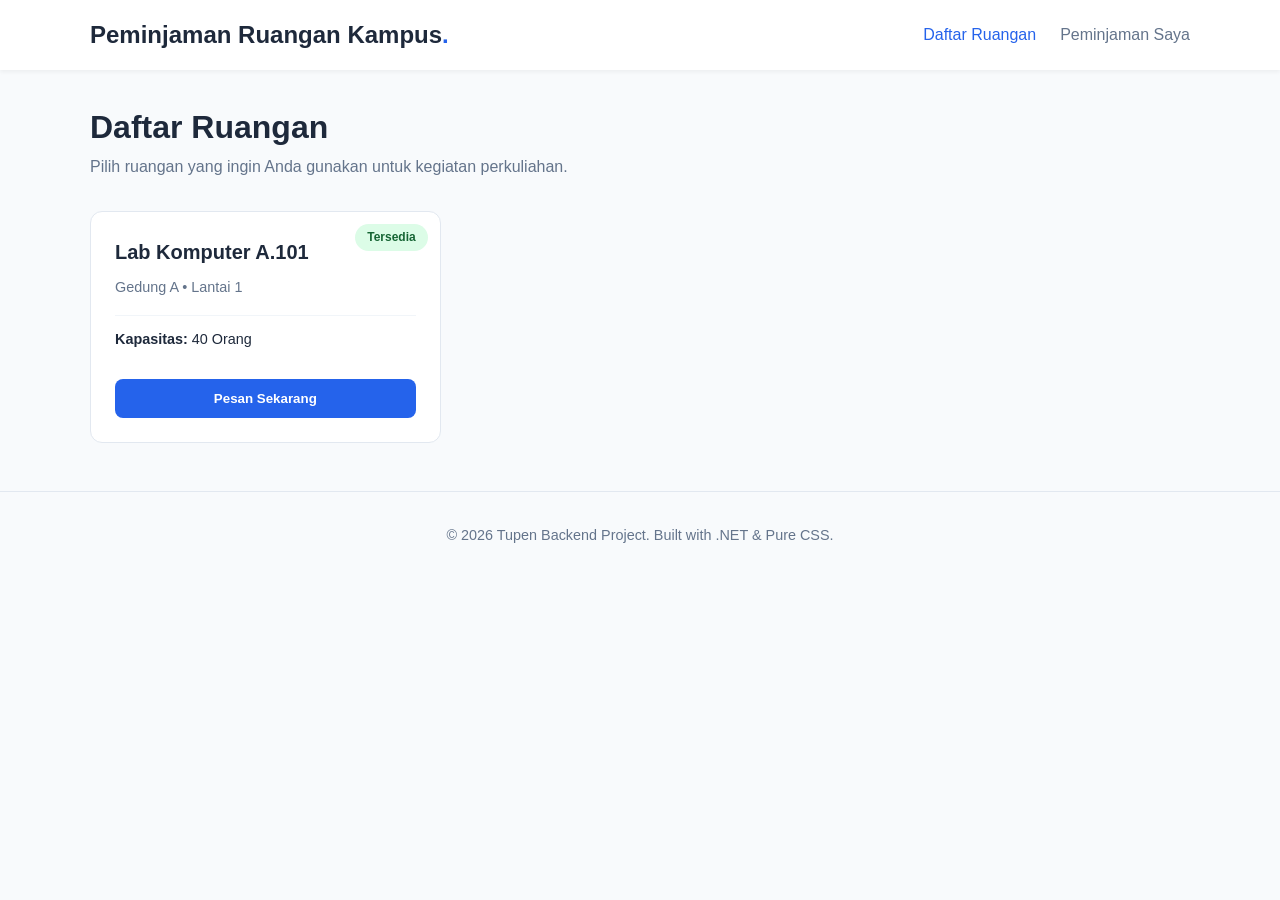
<file: index.html>
<!DOCTYPE html>
<html lang="id">
<head>
    <meta charset="UTF-8">
    <meta name="viewport" content="width=device-width, initial-scale=1.0">
    <title>Tupen - Sistem Peminjaman Ruangan</title>
    <link rel="stylesheet" href="style.css">
</head>
<body>
    <nav class="navbar">
        <div class="container">
            <h1 class="logo">Peminjaman Ruangan Kampus<span>.</span></h1>
            <ul class="nav-links">
                <li><a href="index.html" class="active">Daftar Ruangan</a></li>
                <li><a href="peminjaman.html">Peminjaman Saya</a></li>
            </ul>
        </div>
    </nav>

    <main class="container">
        <header class="page-header">
            <h2>Daftar Ruangan</h2>
            <p>Pilih ruangan yang ingin Anda gunakan untuk kegiatan perkuliahan.</p>
        </header>

        <section id="room-list" class="room-grid">
    <div class="room-card">
        <div class="room-badge">Tersedia</div>
        <div class="room-info">
            <h3>Lab Komputer A.101</h3>
            <p class="room-meta">Gedung A • Lantai 1</p>
            <div class="room-details">
                <span><strong>Kapasitas:</strong> 40 Orang</span>
            </div>
            <button class="btn-book">Pesan Sekarang</button>
        </div>
    </div>
    
    </section>
    </main>

    <footer>
        <p>&copy; 2026 Tupen Backend Project. Built with .NET & Pure CSS.</p>
    </footer>

    <script>
    const API_URL = 'http://localhost:5145/api'; // Sesuaikan port backend kamu

    async function loadRooms() {
        try {
            const response = await fetch(`${API_URL}/Rooms`);
            const rooms = await response.json();
            
            const container = document.getElementById('room-list');
            container.innerHTML = ''; // Hapus blueprint/loading

            rooms.forEach(room => {
                container.innerHTML += `
                    <div class="room-card">
                        <div class="room-badge">Tersedia</div>
                        <div class="room-info">
                            <h3>${room.name}</h3>
                            <p class="room-meta">${room.roomNumber}</p>
                            <div class="room-details">
                                <span><strong>Kapasitas:</strong> ${room.capacity} Orang</span>
                            </div>
                            <button class="btn-book" onclick="location.href='peminjaman.html?roomId=${room.id}'">
                                Pesan Sekarang
                            </button>
                        </div>
                    </div>
                `;
            });
        } catch (error) {
            console.error('Gagal mengambil data ruangan:', error);
        }
    }

    // Jalankan fungsi saat halaman dimuat
    document.addEventListener('DOMContentLoaded', loadRooms);
</script>
</body>
</html>
</file>
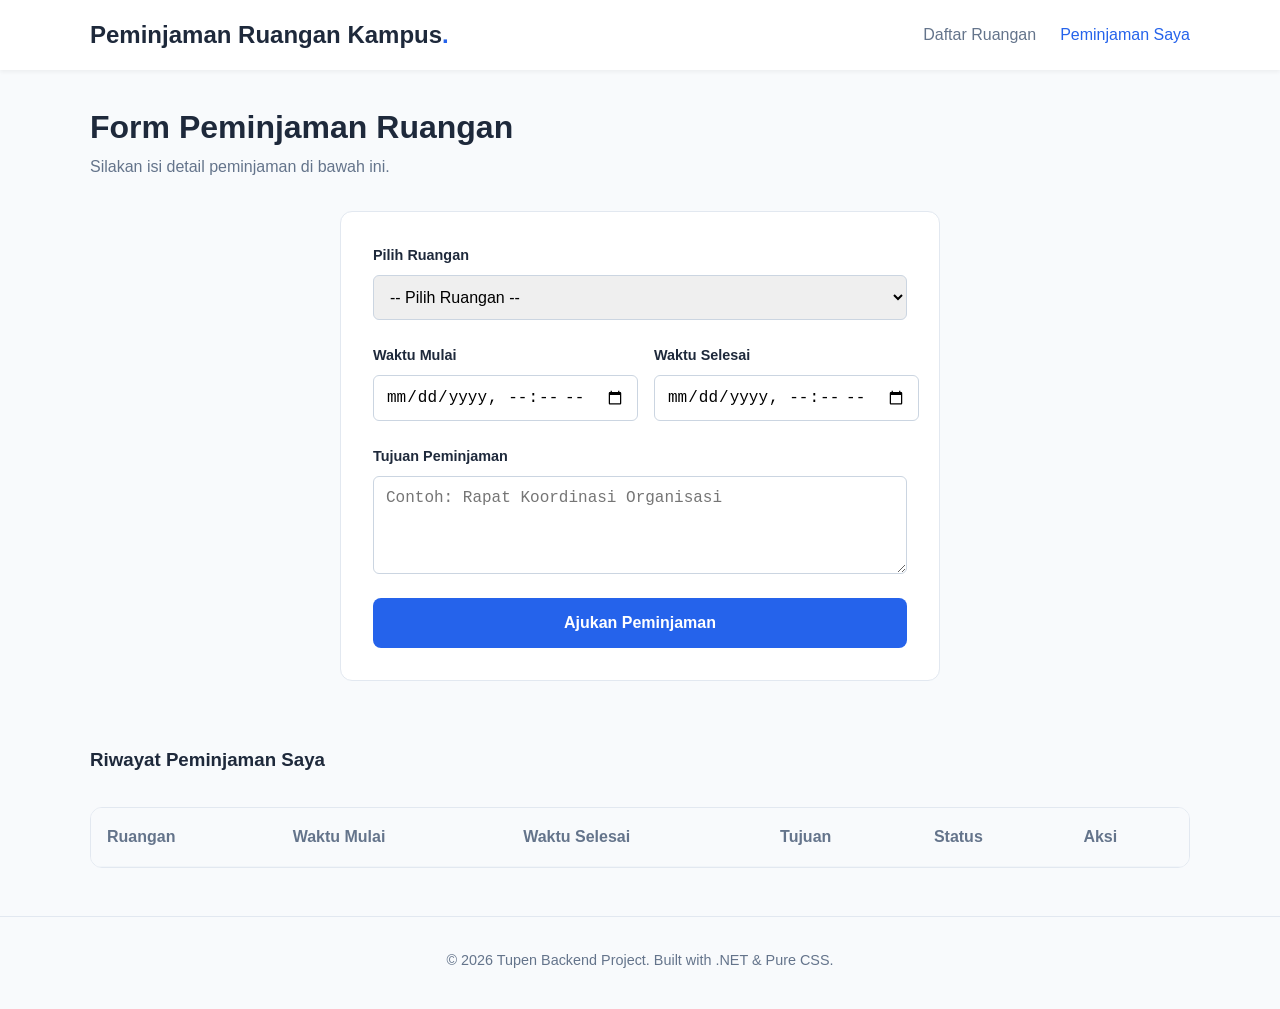
<file: peminjaman.html>
<!DOCTYPE html>
<html lang="id">
<head>
    <meta charset="UTF-8">
    <meta name="viewport" content="width=device-width, initial-scale=1.0">
    <title>Form Peminjaman - Tupen</title>
    <link rel="stylesheet" href="style.css">
</head>
<body>
    <nav class="navbar">
        <div class="container">
            <h1 class="logo">Peminjaman Ruangan Kampus<span>.</span></h1>
            <ul class="nav-links">
                <li><a href="index.html">Daftar Ruangan</a></li>
                <li><a href="peminjaman.html" class="active">Peminjaman Saya</a></li>
            </ul>
        </div>
    </nav>

    <main class="container">
        <section class="form-section">
            <header class="page-header">
                <h2>Form Peminjaman Ruangan</h2>
                <p>Silakan isi detail peminjaman di bawah ini.</p>
            </header>

            <form id="booking-form" class="card-form">
                <div class="form-group">
                    <label for="roomId">Pilih Ruangan</label>
                    <select id="roomId" name="roomId" required>
                        <option value="">-- Pilih Ruangan --</option>
                    </select>
                </div>

                <div class="form-row">
                    <div class="form-group">
                        <label for="startTime">Waktu Mulai</label>
                        <input type="datetime-local" id="startTime" name="startTime" required>
                    </div>
                    <div class="form-group">
                        <label for="endTime">Waktu Selesai</label>
                        <input type="datetime-local" id="endTime" name="endTime" required>
                    </div>
                </div>

                <div class="form-group">
                    <label for="purpose">Tujuan Peminjaman</label>
                    <textarea id="purpose" name="purpose" rows="4" placeholder="Contoh: Rapat Koordinasi Organisasi" required></textarea>
                </div>

                <button type="submit" class="btn-submit">Ajukan Peminjaman</button>
            </form>
        </section>

        <section class="history-section">
            <header class="page-header">
                <h3>Riwayat Peminjaman Saya</h3>
            </header>

            <div class="table-container">
                <table class="styled-table">
                    <thead>
                        <tr>
                            <th>Ruangan</th>
                            <th>Waktu Mulai</th>
                            <th>Waktu Selesai</th>
                            <th>Tujuan</th>
                            <th>Status</th>
                            <th>Aksi</th>
                        </tr>
                    </thead>
                    <tbody id="booking-history-body"></tbody>
                </table>
            </div>
        </section>
    </main>

    <div id="editModal" class="modal">
        <div class="modal-content">
            <div class="modal-header">
                <h3>Edit Peminjaman</h3>
                <p style="font-size: 0.8rem; color: #666;">Status akan otomatis kembali ke Pending.</p>
            </div>
            <input type="hidden" id="editId">
            <div class="form-group">
                <label for="editStartTime">Waktu Mulai</label>
                <input type="datetime-local" id="editStartTime">
            </div>
            <div class="form-group">
                <label for="editEndTime">Waktu Selesai</label>
                <input type="datetime-local" id="editEndTime">
            </div>
            <div class="form-group">
                <label for="editPurpose">Tujuan Peminjaman</label>
                <textarea id="editPurpose" rows="3"></textarea>
            </div>
            <div class="modal-footer">
                <button onclick="closeModal()" class="btn-cancel">Batal</button>
                <button onclick="saveEdit()" class="btn-submit">Simpan Perubahan</button>
            </div>
        </div>
    </div>

    <footer>
        <p>&copy; 2026 Tupen Backend Project. Built with .NET & Pure CSS.</p>
    </footer>

<script>
    const API_URL = 'http://localhost:5145/api';

    async function initPage() {
        await loadRoomOptions();
        await loadBookingHistory();
        const urlParams = new URLSearchParams(window.location.search);
        const selectedRoomId = urlParams.get('roomId');
        if(selectedRoomId) document.getElementById('roomId').value = selectedRoomId;
    }

    async function loadRoomOptions() {
        const response = await fetch(`${API_URL}/Rooms`);
        const rooms = await response.json();
        const select = document.getElementById('roomId');
        rooms.forEach(room => {
            select.innerHTML += `<option value="${room.id}">${room.name}</option>`;
        });
    }

    document.getElementById('booking-form').addEventListener('submit', async (e) => {
        e.preventDefault();
        const bookingData = {
            userId: 1, 
            roomId: parseInt(document.getElementById('roomId').value),
            startTime: document.getElementById('startTime').value,
            endTime: document.getElementById('endTime').value,
            purpose: document.getElementById('purpose').value
        };

        const response = await fetch(`${API_URL}/Bookings`, {
            method: 'POST',
            headers: { 'Content-Type': 'application/json' },
            body: JSON.stringify(bookingData)
        });

        if (response.ok) {
            alert('Peminjaman berhasil diajukan!');
            location.reload();
        }
    });

    async function loadBookingHistory() {
        const response = await fetch(`${API_URL}/Bookings`);
        const bookings = await response.json();
        const tbody = document.getElementById('booking-history-body');
        tbody.innerHTML = '';

        bookings.forEach(b => {
            // Logika Tombol Admin tetap di kolom Status
            let adminHtml = '';
            if (b.status === 'Pending') {
                adminHtml = `
                    <div style="margin-top: 8px; display: flex; gap: 5px;">
                        <button class="btn-approve" onclick="updateStatus(${b.id}, 'Approved')">Approve</button>
                        <button class="btn-reject" onclick="updateStatus(${b.id}, 'Rejected')">Reject</button>
                    </div>
                `;
            }

            tbody.innerHTML += `
                <tr>
                    <td>${b.roomName}</td>
                    <td>${new Date(b.startTime).toLocaleString('id-ID')}</td>
                    <td>${new Date(b.endTime).toLocaleString('id-ID')}</td>
                    <td>${b.purpose || "Tanpa Tujuan"}</td>
                    <td>
                        <div class="status-container">
                            <span class="status-badge ${b.status.toLowerCase()}">${b.status}</span>
                            ${adminHtml}
                        </div>
                    </td>
                    <td>
                        <div class="action-cell">
                            <button class="btn-edit" onclick='openEditModal(${JSON.stringify(b)})'>Edit</button>
                            <button class="btn-delete" onclick="deleteBooking(${b.id})">Hapus</button>
                        </div>
                    </td>
                </tr>
            `;
        });
    }

    async function updateStatus(id, newStatus) {
        if (!confirm(`Ubah status menjadi ${newStatus}?`)) return;
        const response = await fetch(`${API_URL}/Bookings/${id}/status`, {
            method: 'PATCH',
            headers: { 'Content-Type': 'application/json' },
            body: JSON.stringify(newStatus)
        });
        if (response.ok) loadBookingHistory();
    }

    async function deleteBooking(id) {
        if (!confirm("Hapus riwayat peminjaman ini?")) return;
        const response = await fetch(`${API_URL}/Bookings/${id}`, { method: 'DELETE' });
        if (response.ok) { alert("Berhasil dihapus."); loadBookingHistory(); }
    }

    function openEditModal(booking) {
        document.getElementById('editId').value = booking.id;
        document.getElementById('editPurpose').value = booking.purpose || "";
        
        // Formatting datetime-local
        const start = new Date(booking.startTime);
        start.setMinutes(start.getMinutes() - start.getTimezoneOffset());
        document.getElementById('editStartTime').value = start.toISOString().slice(0, 16);
        
        const end = new Date(booking.endTime);
        end.setMinutes(end.getMinutes() - end.getTimezoneOffset());
        document.getElementById('editEndTime').value = end.toISOString().slice(0, 16);
        
        document.getElementById('editModal').style.display = 'block';
    }

    function closeModal() { document.getElementById('editModal').style.display = 'none'; }

    async function saveEdit() {
        const id = document.getElementById('editId').value;
        const updatedData = {
            roomId: 0,
            startTime: document.getElementById('editStartTime').value,
            endTime: document.getElementById('editEndTime').value,
            purpose: document.getElementById('editPurpose').value
        };

        const putRes = await fetch(`${API_URL}/Bookings/${id}`, {
            method: 'PUT',
            headers: { 'Content-Type': 'application/json' },
            body: JSON.stringify(updatedData)
        });

        if (putRes.ok) {
            await fetch(`${API_URL}/Bookings/${id}/status`, {
                method: 'PATCH',
                headers: { 'Content-Type': 'application/json' },
                body: JSON.stringify("Pending")
            });
            alert("Perubahan disimpan. Status kembali ke Pending.");
            closeModal();
            loadBookingHistory();
        }
    }

    document.addEventListener('DOMContentLoaded', initPage);
</script>
</body>
</html>
</file>
<file: style.css>
:root {
    --primary-color: #2563eb;
    --dark-color: #1e293b;
    --light-bg: #f8fafc;
    --text-muted: #64748b;
}

* { margin: 0; padding: 0; box-sizing: border-box; }
body { font-family: 'Inter', sans-serif; background-color: var(--light-bg); color: var(--dark-color); line-height: 1.6; }

.container { width: 90%; max-width: 1100px; margin: auto; }

/* Navbar */
.navbar { background: white; padding: 1rem 0; box-shadow: 0 2px 4px rgba(0,0,0,0.05); }
.navbar .container { display: flex; justify-content: space-between; align-items: center; }
.logo { font-size: 1.5rem; font-weight: 800; color: var(--dark-color); }
.logo span { color: var(--primary-color); }
.nav-links { display: flex; list-style: none; gap: 1.5rem; }
.nav-links a { text-decoration: none; color: var(--text-muted); font-weight: 500; transition: 0.3s; }
.nav-links a.active, .nav-links a:hover { color: var(--primary-color); }

/* Main Content */
.page-header { margin: 2rem 0; }
.page-header h2 { font-size: 2rem; }
.page-header p { color: var(--text-muted); }

/* Footer */
footer { text-align: center; padding: 2rem 0; margin-top: 3rem; border-top: 1px solid #e2e8f0; color: var(--text-muted); font-size: 0.9rem; }

/* Room Grid Layout */
.room-grid {
    display: grid;
    grid-template-columns: repeat(auto-fill, minmax(300px, 1fr));
    gap: 24px;
    margin-top: 20px;
}

/* Card Styling */
.room-card {
    background: white;
    border-radius: 12px;
    overflow: hidden;
    border: 1px solid #e2e8f0;
    transition: transform 0.2s, box-shadow 0.2s;
    position: relative;
}

.room-card:hover {
    transform: translateY(-5px);
    box-shadow: 0 10px 15px -3px rgba(0, 0, 0, 0.1);
}

.room-badge {
    position: absolute;
    top: 12px;
    right: 12px;
    background: #dcfce7;
    color: #166534;
    padding: 4px 12px;
    border-radius: 20px;
    font-size: 0.75rem;
    font-weight: 600;
}

.room-info {
    padding: 24px;
}

.room-info h3 {
    font-size: 1.25rem;
    margin-bottom: 8px;
    color: var(--dark-color);
}

.room-meta {
    font-size: 0.9rem;
    color: var(--text-muted);
    margin-bottom: 16px;
}

.room-details {
    padding: 12px 0;
    border-top: 1px solid #f1f5f9;
    margin-bottom: 16px;
    font-size: 0.9rem;
}

/* Button Styling */
.btn-book {
    width: 100%;
    background-color: var(--primary-color);
    color: white;
    border: none;
    padding: 12px;
    border-radius: 8px;
    font-weight: 600;
    cursor: pointer;
    transition: background 0.2s;
}

.btn-book:hover {
    background-color: #1d4ed8;
}

/* Form Styling */
.card-form {
    background: white;
    padding: 2rem;
    border-radius: 12px;
    border: 1px solid #e2e8f0;
    max-width: 600px;
    margin: 0 auto;
}

.form-group {
    margin-bottom: 1.5rem;
    display: flex;
    flex-direction: column;
}

.form-group label {
    font-weight: 600;
    margin-bottom: 0.5rem;
    font-size: 0.9rem;
}

.form-group input, 
.form-group select, 
.form-group textarea {
    padding: 0.75rem;
    border: 1px solid #cbd5e1;
    border-radius: 6px;
    font-size: 1rem;
    outline: none;
    transition: border-color 0.2s;
}

.form-group input:focus, 
.form-group select:focus, 
.form-group textarea:focus {
    border-color: var(--primary-color);
}

.form-row {
    display: flex;
    gap: 1rem;
}

.form-row .form-group {
    flex: 1;
}

.btn-submit {
    width: 100%;
    background-color: var(--primary-color);
    color: white;
    border: none;
    padding: 1rem;
    border-radius: 8px;
    font-weight: 600;
    font-size: 1rem;
    cursor: pointer;
    transition: opacity 0.2s;
}

.btn-submit:hover {
    opacity: 0.9;
}

/* History Section */
.history-section {
    margin-top: 4rem;
}

.table-container {
    background: white;
    border-radius: 12px;
    overflow-x: auto;
    border: 1px solid #e2e8f0;
}

.styled-table {
    width: 100%;
    border-collapse: collapse;
    text-align: left;
}

.styled-table th, .styled-table td {
    padding: 1rem;
    border-bottom: 1px solid #f1f5f9;
}

.styled-table th {
    background-color: #f8fafc;
    font-weight: 600;
    color: var(--text-muted);
}

/* Status Badges */
.status-badge {
    padding: 4px 10px;
    border-radius: 6px;
    font-size: 0.85rem;
    font-weight: 600;
}

.status-badge.pending {
    background-color: #fef9c3;
    color: #854d0e;
}

.status-badge.approved {
    background-color: #dcfce7;
    color: #166534;
}

.status-badge.rejected {
    background-color: #fee2e2;
    color: #991b1b;
}

.admin-actions {
    margin-top: 8px;
    display: flex;
    gap: 5px;
}

.btn-approve, .btn-reject {
    padding: 4px 8px;
    border: none;
    border-radius: 4px;
    font-size: 0.75rem;
    cursor: pointer;
    font-weight: 600;
    color: white;
}

.btn-approve { background-color: #22c55e; }
.btn-approve:hover { background-color: #16a34a; }

.btn-reject { background-color: #ef4444; }
.btn-reject:hover { background-color: #dc2626; }

/* Styling untuk tata letak tombol */
        .status-container { display: flex; flex-direction: column; gap: 5px; align-items: flex-start; }
        .action-cell { display: flex; gap: 8px; }
        
        .btn-edit { background-color: #f39c12; color: white; border: none; padding: 6px 10px; border-radius: 4px; cursor: pointer; font-weight: 600; font-size: 0.75rem; }
        .btn-delete { background-color: #e74c3c; color: white; border: none; padding: 6px 10px; border-radius: 4px; cursor: pointer; font-weight: 600; font-size: 0.75rem; }
        .btn-edit:hover { background-color: #d68910; }
        .btn-delete:hover { background-color: #c0392b; }

        /* Modal Styles */
        .modal { display: none; position: fixed; z-index: 2000; left: 0; top: 0; width: 100%; height: 100%; background: rgba(0,0,0,0.6); backdrop-filter: blur(3px); }
        .modal-content { background: white; margin: 10% auto; padding: 25px; width: 90%; max-width: 500px; border-radius: 12px; box-shadow: 0 5px 15px rgba(0,0,0,0.3); }
        .modal-header { margin-bottom: 20px; border-bottom: 1px solid #eee; padding-bottom: 10px; }
        .modal-footer { margin-top: 20px; display: flex; justify-content: flex-end; gap: 10px; }
        .btn-cancel { background: #95a5a6; color: white; border: none; padding: 10px 20px; border-radius: 6px; cursor: pointer; }
</file>
